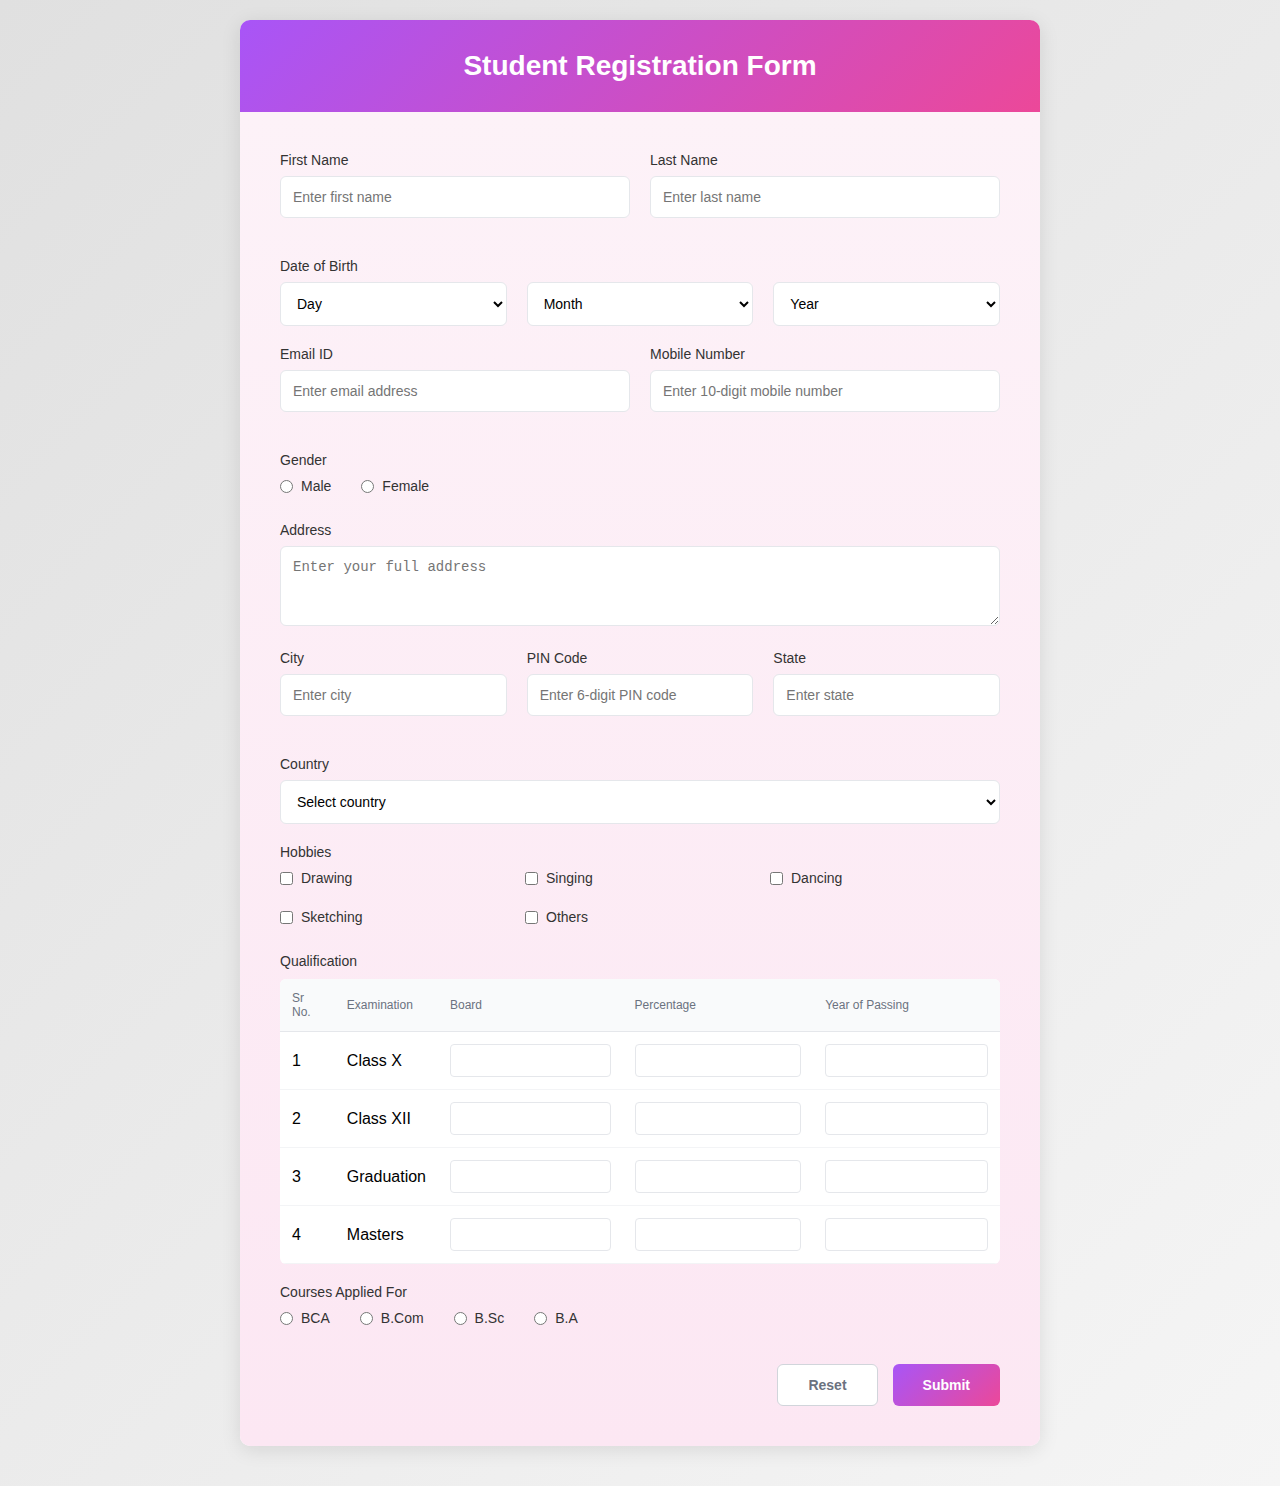
<file: index.html>
<!DOCTYPE html>


<head>
    <link rel="stylesheet" href="style.css">
    <title> Registration Form</title>

</head>

<body>
    <div class="container">


        <div class="form-container">
            <div class="form-header">
                <h2>Student Registration Form</h2>
            </div>

            <div class="form-body">
                <form id="registrationForm">
                    <div class="form-row">
                        <div class="form-group">
                            <label>First Name</label>
                            <input type="text" placeholder="Enter first name" required>
                        </div>
                        <div class="form-group">
                            <label>Last Name</label>
                            <input type="text" placeholder="Enter last name" required>
                        </div>
                    </div>

                    <div class="form-group">
                        <label>Date of Birth</label>
                        <div class="form-row triple">
                            <select required>
                                <option value="">Day</option>
                                <option value="1">1</option>
                                <option value="2">2</option>
                                <option value="3">3</option>
                                <option value="4">4</option>
                                <option value="5">5</option>
                                <option value="6">6</option>
                                <option value="7">7</option>
                                <option value="8">8</option>
                                <option value="9">9</option>
                                <option value="10">10</option>
                                <option value="11">11</option>
                                <option value="12">12</option>
                                <option value="13">13</option>
                                <option value="14">14</option>
                                <option value="15">15</option>
                                <option value="16">16</option>
                                <option value="17">17</option>
                                <option value="18">18</option>
                                <option value="19">19</option>
                                <option value="20">20</option>
                                <option value="21">21</option>
                                <option value="22">22</option>
                                <option value="23">23</option>
                                <option value="24">24</option>
                                <option value="25">25</option>
                                <option value="26">26</option>
                                <option value="27">27</option>
                                <option value="28">28</option>
                                <option value="29">29</option>
                                <option value="30">30</option>
                                <option value="31">31</option>
                            </select>
                            <select required>
                                <option value="">Month</option>
                                <option value="1">January</option>
                                <option value="2">February</option>
                                <option value="3">March</option>
                                <option value="4">April</option>
                                <option value="5">May</option>
                                <option value="6">June</option>
                                <option value="7">July</option>
                                <option value="8">August</option>
                                <option value="9">September</option>
                                <option value="10">October</option>
                                <option value="11">November</option>
                                <option value="12">December</option>
                            </select>
                            <select required>
                                <option value="">Year</option>
                                <option value="2010">2010</option>
                                <option value="2009">2009</option>
                                <option value="2008">2008</option>
                                <option value="2007">2007</option>
                                <option value="2006">2006</option>
                                <option value="2005">2005</option>
                                <option value="2004">2004</option>
                                <option value="2003">2003</option>
                                <option value="2002">2002</option>
                                <option value="2001">2001</option>
                                <option value="2000">2000</option>
                            </select>
                        </div>
                    </div>

                    <div class="form-row">
                        <div class="form-group">
                            <label>Email ID</label>
                            <input type="email" placeholder="Enter email address" required>
                        </div>
                        <div class="form-group">
                            <label>Mobile Number</label>
                            <input type="number" placeholder="Enter 10-digit mobile number" pattern="[0-9]{10}"
                                required>
                        </div>
                    </div>

                    <div class="form-group">
                        <label>Gender</label>
                        <div class="radio">
                            <label>
                                <input type="radio" name="gender" value="male" required> Male
                            </label>
                            <label>
                                <input type="radio" name="gender" value="female" required> Female
                            </label>
                        </div>
                    </div>

                    <div class="form-group">
                        <label>Address</label>
                        <textarea placeholder="Enter your full address" required></textarea>
                    </div>

                    <div class="form-row triple">
                        <div class="form-group">
                            <label>City</label>
                            <input type="text" placeholder="Enter city" required>
                        </div>
                        <div class="form-group">
                            <label>PIN Code</label>
                            <input type="text" placeholder="Enter 6-digit PIN code" pattern="[0-9]{6}" required>
                        </div>
                        <div class="form-group">
                            <label>State</label>
                            <input type="text" placeholder="Enter state" required>
                        </div>
                    </div>

                    <div class="form-group">
                        <label>Country</label>
                        <select required>
                            <option value="">Select country</option>
                            <option value="india">India</option>
                            <option value="usa">United States</option>
                            <option value="uk">United Kingdom</option>
                            <option value="canada">Canada</option>
                            <option value="australia">Australia</option>
                        </select>
                    </div>

                    <div class="form-group">
                        <label>Hobbies</label>
                        <div class="checkbox-group">
                            <label>
                                <input type="checkbox" name="hobbies" value="drawing"> Drawing
                            </label>
                            <label>
                                <input type="checkbox" name="hobbies" value="singing"> Singing
                            </label>
                            <label>
                                <input type="checkbox" name="hobbies" value="dancing"> Dancing
                            </label>
                            <label>
                                <input type="checkbox" name="hobbies" value="sketching"> Sketching
                            </label>
                            <label>
                                <input type="checkbox" name="hobbies" value="others"> Others
                            </label>
                        </div>
                    </div>

                    <div class="form-group">
                        <label>Qualification</label>
                        <table class="qualification-table">
                            <thead>
                                <tr>
                                    <th>Sr No.</th>
                                    <th>Examination</th>
                                    <th>Board</th>
                                    <th>Percentage</th>
                                    <th>Year of Passing</th>
                                </tr>
                            </thead>
                            <tbody>
                                <tr>
                                    <td>1</td>
                                    <td>Class X</td>
                                    <td><input type="text"></td>
                                    <td><input type="text"></td>
                                    <td><input type="text"></td>
                                </tr>
                                <tr>
                                    <td>2</td>
                                    <td>Class XII</td>
                                    <td><input type="text"></td>
                                    <td><input type="text"></td>
                                    <td><input type="text"></td>
                                </tr>
                                <tr>
                                    <td>3</td>
                                    <td>Graduation</td>
                                    <td><input type="text"></td>
                                    <td><input type="text"></td>
                                    <td><input type="text"></td>
                                </tr>
                                <tr>
                                    <td>4</td>
                                    <td>Masters</td>
                                    <td><input type="text"></td>
                                    <td><input type="text"></td>
                                    <td><input type="text"></td>
                                </tr>
                            </tbody>
                        </table>
                    </div>

                    <div class="form-group">
                        <label>Courses Applied For</label>
                        <div class="radio">
                            <label>
                                <input type="radio" name="course" value="bca" required> BCA
                            </label>
                            <label>
                                <input type="radio" name="course" value="bcom" required> B.Com
                            </label>
                            <label>
                                <input type="radio" name="course" value="bsc" required> B.Sc
                            </label>
                            <label>
                                <input type="radio" name="course" value="ba" required> B.A
                            </label>
                        </div>
                    </div>

                    <div class="button">
                        <button type="reset" class="btn btn-reset">Reset</button>
                        <button type="submit" class="btn btn-submit">Submit</button>
                    </div>
                </form>
            </div>
        </div>


    </div>


</body>

</html>
</file>
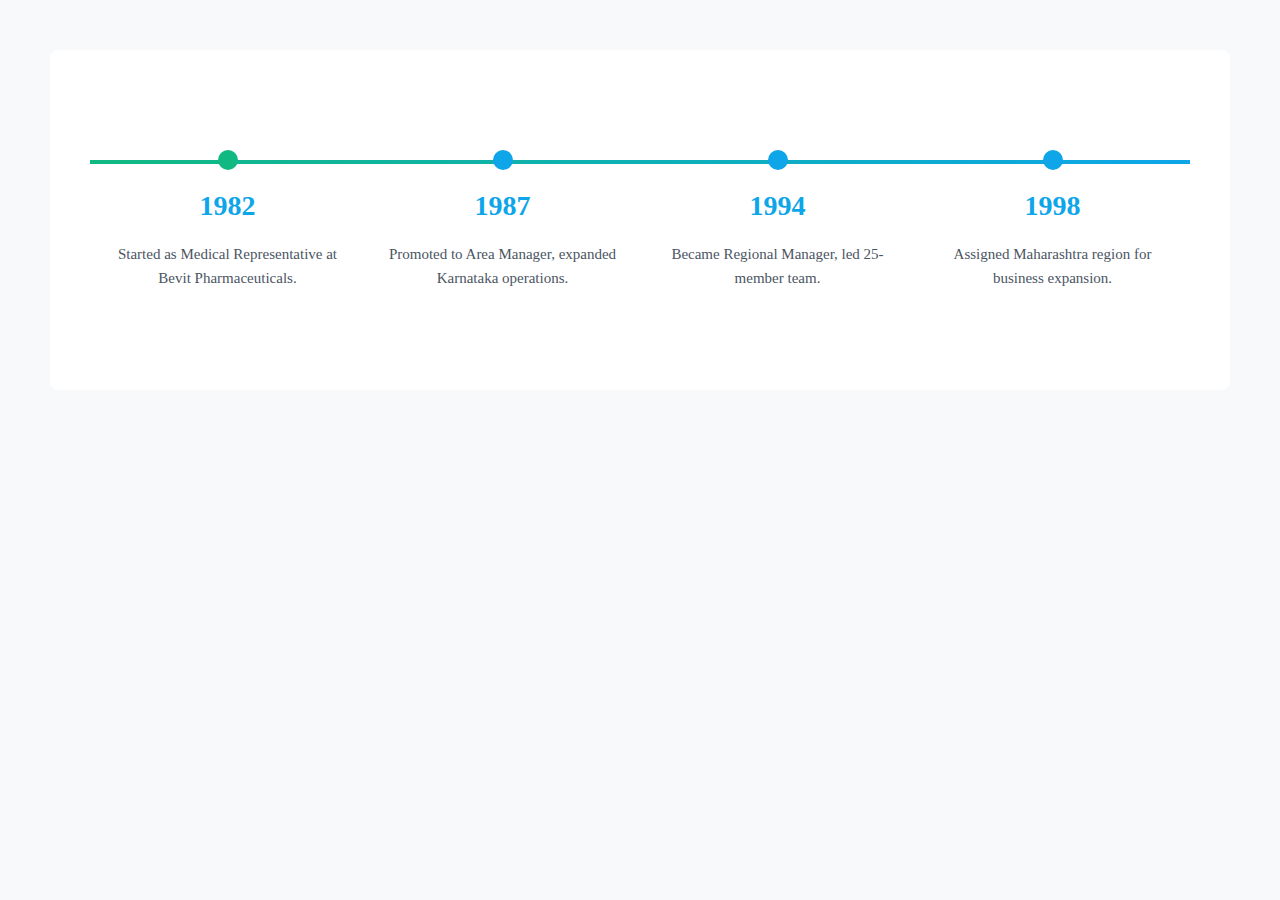
<file: task2.html>
<!DOCTYPE html>
<html lang="en">

<head>
    <meta charset="UTF-8">
    <meta name="viewport" content="width=device-width, initial-scale=1.0">
    <title>Career Timeline</title>
    <style>
        * {
            margin: 0;
            padding: 0;
            box-sizing: border-box;
        }

        body {

            padding: 50px;
            background-color: #f8f9fa;
        }

        .timeline-container {
            max-width: 1200px;
            margin: 0 auto;
            background: white;
            padding: 60px 40px;
            border-radius: 8px;
        }

        .timeline {
            position: relative;
            padding: 40px 0;
        }

        .timeline-line {
            position: absolute;
            top: 50px;
            left: 0;
            right: 0;
            height: 4px;
            background: linear-gradient(to right, #10b981, #0ea5e9);
        }

        .timeline-events {
            display: flex;
            justify-content: space-between;
            position: relative;
        }

        .timeline-event {
            flex: 1;
            text-align: center;
            position: relative;
        }

        .timeline-dot {
            width: 20px;
            height: 20px;
            border-radius: 50%;
            margin: 0 auto 20px;
            position: relative;
            z-index: 2;
        }

        .timeline-event:nth-child(1) .timeline-dot {
            background-color: #10b981;
        }

        .timeline-event:nth-child(2) .timeline-dot,
        .timeline-event:nth-child(3) .timeline-dot,
        .timeline-event:nth-child(4) .timeline-dot {
            background-color: #0ea5e9;
        }

        .timeline-year {
            font-size: 28px;
            font-weight: 700;
            color: #0ea5e9;
            margin-bottom: 20px;
        }

        .timeline-description {
            font-size: 15px;
            color: #4b5563;
            line-height: 1.6;
            max-width: 250px;
            margin: 0 auto;
        }

        @media (max-width: 768px) {
            .timeline-events {
                flex-direction: column;
                gap: 60px;
            }

            .timeline-line {
                top: 0;
                left: 50%;
                right: auto;
                width: 4px;
                height: 100%;
                transform: translateX(-50%);
            }

            .timeline-event {
                display: flex;
                flex-direction: column;
                align-items: center;
            }
        }
    </style>
</head>

<body>
    <div class="timeline-container">
        <div class="timeline">
            <div class="timeline-line"></div>
            <div class="timeline-events">
                <div class="timeline-event">
                    <div class="timeline-dot"></div>
                    <div class="timeline-year">1982</div>
                    <div class="timeline-description">
                        Started as Medical Representative at Bevit Pharmaceuticals.
                    </div>
                </div>

                <div class="timeline-event">
                    <div class="timeline-dot"></div>
                    <div class="timeline-year">1987</div>
                    <div class="timeline-description">
                        Promoted to Area Manager, expanded Karnataka operations.
                    </div>
                </div>

                <div class="timeline-event">
                    <div class="timeline-dot"></div>
                    <div class="timeline-year">1994</div>
                    <div class="timeline-description">
                        Became Regional Manager, led 25-member team.
                    </div>
                </div>

                <div class="timeline-event">
                    <div class="timeline-dot"></div>
                    <div class="timeline-year">1998</div>
                    <div class="timeline-description">
                        Assigned Maharashtra region for business expansion.
                    </div>
                </div>
            </div>
        </div>
    </div>
</body>

</html>
</file>
<file: style.css>
* {
     margin: 0;
     padding: 0;
     box-sizing: border-box;
 }

 body {
     font-family: 'Segoe UI', Tahoma, Geneva, Verdana, sans-serif;
     background: linear-gradient(135deg, #e0e0e0 0%, #f5f5f5 100%);
     padding: 20px;
     min-height: 100vh;
 }

 .container {
     max-width: 800px;
     margin: 0 auto;
 }

 .header {
     background: white;
     padding: 25px;
     border-radius: 10px;
     text-align: center;
     margin-bottom: 20px;
     box-shadow: 0 2px 10px rgba(0, 0, 0, 0.1);
 }



 .form-container {
     background: white;
     border-radius: 10px;
     overflow: hidden;
     box-shadow: 0 4px 20px rgba(0, 0, 0, 0.1);
     margin-bottom: 20px;
 }

 .form-header {
     background: linear-gradient(135deg, #a855f7 0%, #ec4899 100%);
     padding: 30px;
     text-align: center;
 }

 .form-header h2 {
     color: white;
     font-size: 28px;
     font-weight: 600;
 }

 .form-body {
     background: linear-gradient(180deg, #fdf2f8 0%, #fce7f3 100%);
     padding: 40px;
 }

 .form-row {
     display: grid;
     grid-template-columns: 1fr 1fr;
     gap: 20px;
     margin-bottom: 20px;
 }

 .form-row.single {
     grid-template-columns: 1fr;
 }

 .form-row.triple {
     grid-template-columns: 1fr 1fr 1fr;
 }

 .form-group {
     margin-bottom: 20px;
 }

 .form-group label {
     display: block;
     margin-bottom: 8px;
     color: #333;
     font-size: 14px;
     font-weight: 500;
 }

 .form-group input,
 .form-group select,
 .form-group textarea {
     width: 100%;
     padding: 12px;
     border: 1px solid #e5e7eb;
     border-radius: 6px;
     font-size: 14px;
     background: white;
     transition: border-color 0.3s;
 }

 .form-group input:focus,
 .form-group select:focus,
 .form-group textarea:focus {
     outline: none;
     border-color: #a855f7;
 }

 .form-group textarea {
     resize: vertical;
     min-height: 80px;
 }

 .radio {
     display: flex;
     gap: 30px;
     margin-top: 10px;
 }

 .radio label {
     display: flex;
     align-items: center;
     gap: 8px;
     font-weight: normal;
     cursor: pointer;
 }

 .radio input[type="radio"] {
     width: auto;
     cursor: pointer;
 }

 .checkbox-group {
     display: grid;
     grid-template-columns: 1fr 1fr 1fr;
     gap: 15px;
     margin-top: 10px;
 }

 .checkbox-group label {
     display: flex;
     align-items: center;
     gap: 8px;
     font-weight: normal;
     cursor: pointer;
 }

 .checkbox-group input[type="checkbox"] {
     width: auto;
     cursor: pointer;
 }

 .qualification-table {
     width: 100%;
     border-collapse: collapse;
     margin-top: 10px;
     background: white;
     border-radius: 6px;
     overflow: hidden;
 }

 .qualification-table th {
     background: #f9fafb;
     padding: 12px;
     text-align: left;
     font-size: 12px;
     color: #6b7280;
     font-weight: 500;
     border-bottom: 1px solid #e5e7eb;
 }

 .qualification-table td {
     padding: 12px;
     border-bottom: 1px solid #f3f4f6;
 }

 .qualification-table input {
     width: 100%;
     padding: 8px;
     border: 1px solid #e5e7eb;
     border-radius: 4px;
     font-size: 13px;
 }

 .button {
     display: flex;
     justify-content: flex-end;
     gap: 15px;
     margin-top: 30px;
 }

 .btn {
     padding: 12px 30px;
     border: none;
     border-radius: 6px;
     font-size: 14px;
     font-weight: 600;
     cursor: pointer;
     transition: all 0.3s;
 }

 .btn-reset {
     background: white;
     color: #6b7280;
     border: 1px solid #d1d5db;
 }

 .btn-reset:hover {
     background: #f9fafb;
 }

 .btn-submit {
     background: linear-gradient(135deg, #a855f7 0%, #ec4899 100%);
     color: white;
 }

 .btn-submit:hover {
     transform: translateY(-2px);
     box-shadow: 0 4px 12px rgba(168, 85, 247, 0.4);
 }

 .footer {
     background: white;
     padding: 25px;
     border-radius: 10px;
     text-align: center;
     box-shadow: 0 2px 10px rgba(0, 0, 0, 0.1);
 }
</file>
